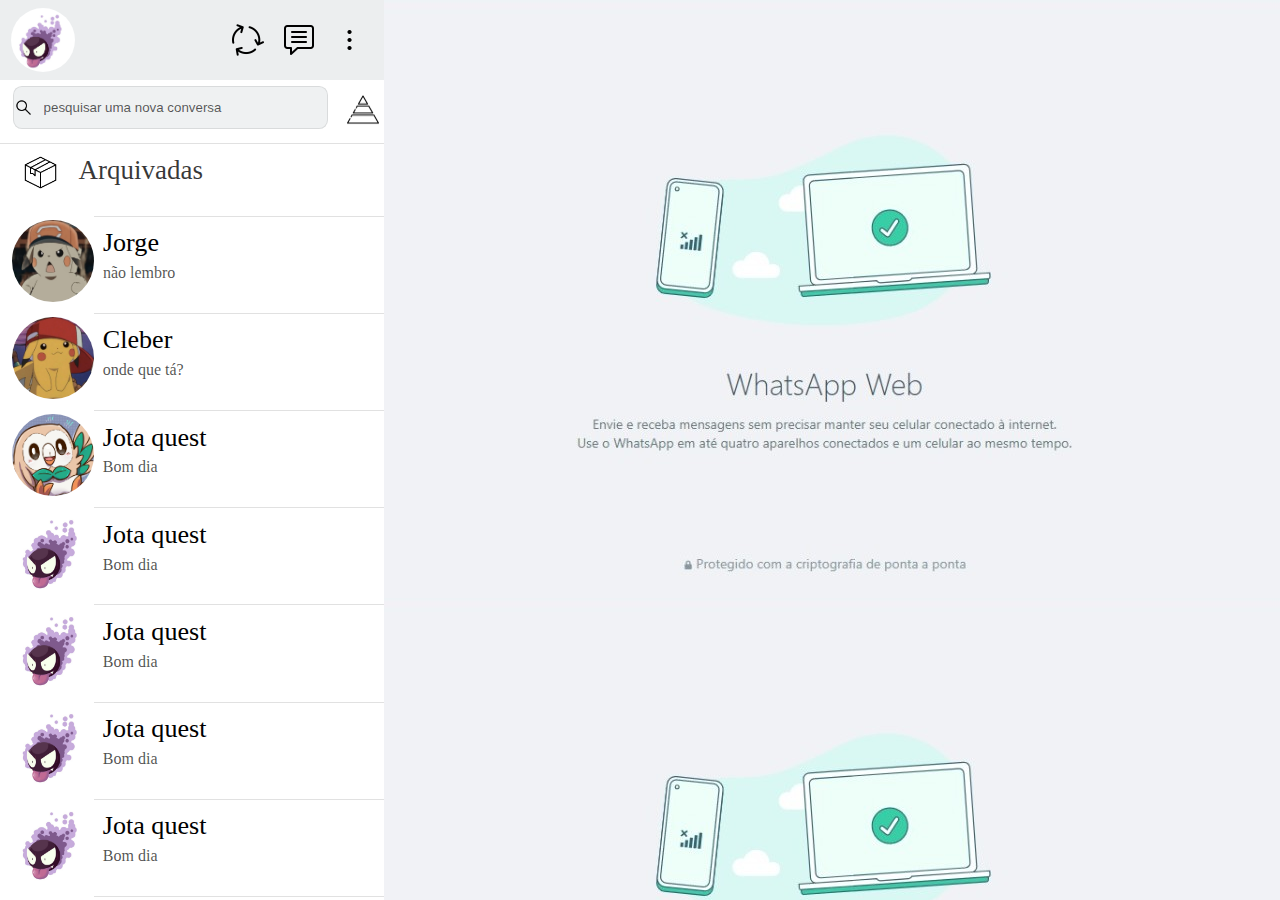
<file: index.html>
<!DOCTYPE html>
<html lang="pt-br">
<head>
    <meta charset="UTF-8">
    <meta http-equiv="X-UA-Compatible" content="IE=edge">
    <meta name="viewport" content="width=device-width, initial-scale=1.0">
    <title>zap zap</title>
    <link rel="stylesheet" href="style.css">
</head>
<body>
    <section id="esquerda">
        <header>
            <img src="img/gastly.jpg" alt="icon" class="icone-1">
            <abbr title="status"><img src="img/retorna.png" alt="icone de status" class="icone-2"></abbr>
            <abbr title="Nova conversa"><img src="img/janela-de-conversa.png" alt="icone de nova conversa" class="icone-2"></abbr>
            <abbr title="mais opções"><img src="img/tres-pontos.png" alt="icone de mais opções" class="icone-2"></abbr>
        </header>
        <section id="pesquisa">

            <div><input type="text" value="pesquisar uma nova conversa" class="CV"> </div>

            <div><abbr title="filtro de conversas não lidas"><img src="img/grafico-de-piramide.png" alt="piramide" class="icone-3"></abbr></div>
        </section>
        
        <section id="conversaS">

            <section id="arquivadas">
                <img src="img/caixa-de-embalagem.png" alt="icone das conversas arquivadas" class="icone-4"> 
                <p>Arquivadas</p>
            </section>

            <div class="conversa">
                <img src="img/pikachu-cion.jpg" alt="icon" class="icone-conversa">
                <div class="mensagem">
                    <p class="nome">Jorge</p>
                    <p class="ult-mens">não lembro</p>
                </div>
            </div>

            <div class="conversa">
                <img src="img/pikachuico.jpg" alt="icon" class="icone-conversa">
                <div class="mensagem">
                    <p class="nome">Cleber</p>
                    <p class="ult-mens">onde que tá?</p>
                </div>
            </div>

            <div class="conversa">
                <img src="img/pokeicon.jpg" alt="icon" class="icone-conversa">
                <div class="mensagem">
                    <p class="nome">Jota quest</p>
                    <p class="ult-mens">Bom dia</p>
                </div>
            </div>

            <div class="conversa">
                <img src="img/gastly.jpg" alt="icon" class="icone-conversa">
                <div class="mensagem">
                    <p class="nome">Jota quest</p>
                    <p class="ult-mens">Bom dia</p>
                </div>
            </div>

            <div class="conversa">
                <img src="img/gastly.jpg" alt="icon" class="icone-conversa">
                <div class="mensagem">
                    <p class="nome">Jota quest</p>
                    <p class="ult-mens">Bom dia</p>
                </div>
            </div>

            <div class="conversa">
                <img src="img/gastly.jpg" alt="icon" class="icone-conversa">
                <div class="mensagem">
                    <p class="nome">Jota quest</p>
                    <p class="ult-mens">Bom dia</p>
                </div>
            </div>

            <div class="conversa">
                <img src="img/gastly.jpg" alt="icon" class="icone-conversa">
                <div class="mensagem">
                    <p class="nome">Jota quest</p>
                    <p class="ult-mens">Bom dia</p>
                </div>
            </div>

            <div class="conversa">
                <img src="img/gastly.jpg" alt="icon" class="icone-conversa">
                <div class="mensagem">
                    <p class="nome">Jota quest</p>
                    <p class="ult-mens">Bom dia</p>
                </div>
            </div>

            <div class="conversa">
                <img src="img/gastly.jpg" alt="icon" class="icone-conversa">
                <div class="mensagem">
                    <p class="nome">Jota quest</p>
                    <p class="ult-mens">Bom dia</p>
                </div>
            </div>
            
            <div class="conversa">
                <img src="img/gastly.jpg" alt="icon" class="icone-conversa">
                <div class="mensagem">
                    <p class="nome">Jota quest</p>
                    <p class="ult-mens">Bom dia</p>
                </div>
            </div>

            <div class="conversa">
                <img src="img/gastly.jpg" alt="icon" class="icone-conversa">
                <div class="mensagem">
                    <p class="nome">Jota quest</p>
                    <p class="ult-mens">Bom dia</p>
                </div>
            </div>

            <div class="conversa">
                <img src="img/gastly.jpg" alt="icon" class="icone-conversa">
                <div class="mensagem">
                    <p class="nome">Jota quest</p>
                    <p class="ult-mens">Bom dia</p>
                </div>
            </div>
            
        </section>
    </section>

    <section id="direita">
        

    </section>
</body>
</html>
</file>
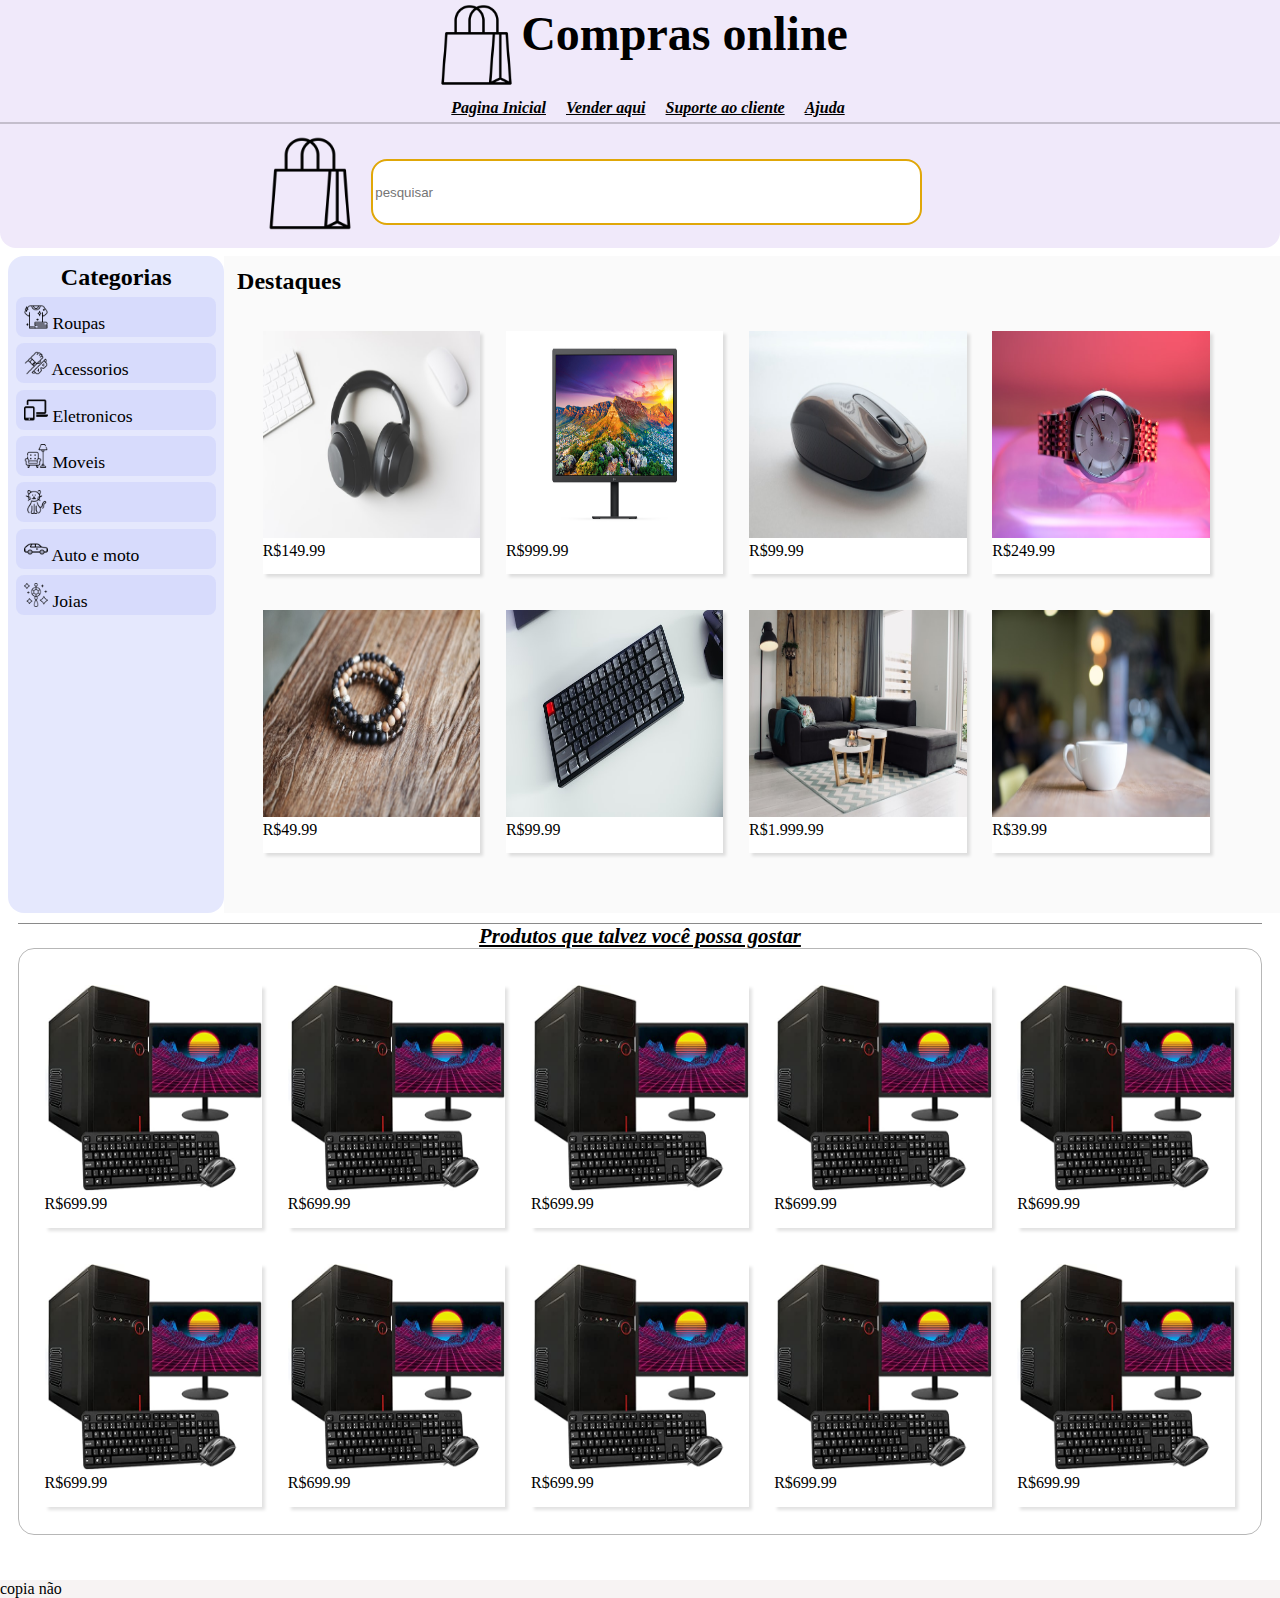
<file: compras-site/index.html>
<!DOCTYPE html>
<html lang="pt-br">
<head>
    <meta charset="UTF-8">
    <meta http-equiv="X-UA-Compatible" content="IE=edge">
    <meta name="viewport" content="width=device-width, initial-scale=1.0">
    <title>Compras</title>
    <link rel="stylesheet" href="style.css">
    <link rel="shortcut icon" href="img/favicon-16x16.png" type="image/x-icon">
</head>
<body>
    <header>
        <img src="img/bolsa-de-compras.png" alt="logo">
        <h1>Compras online</h1>
    </header>
    <nav>
        <a href="#">Pagina Inicial</a>
        <a href="#">Vender aqui</a>
        <a href="#">Suporte ao cliente</a>
        <a href="#">Ajuda</a>
    </nav>
    

    <section id="pesquisa">

        <img src="img/bolsa-de-compras.png" alt="logo">        
        <input type="text" placeholder="pesquisar" maxlength="50" class="input" onclick="clicado('.input')">
        
    </section>



    <main>
        <section id="categorias">
            <h2>Categorias</h2>
            <ul class="lista-catego">
                <li class="li"> 
                    <a href="#"> 
                        <img src="img/catego-icons/roupas.png" alt="foto de um guarda roupa"> 
                        Roupas
                    </a> 
                </li>
                <li class="li"> 
                    <a href="#">
                        <img src="img/catego-icons/acessorios.png" alt="foto de Acessorios">
                        Acessorios
                    </a> 
                </li>
                <li class="li">
                    <a href="#">
                        <img src="img/catego-icons/tablet-e-laptop.png" alt="foto de Eletronicos">
                        Eletronicos
                    </a> 
                </li>
                <li class="li">
                    <a href="#">
                        <img src="img/catego-icons/sofa.png" alt="foto de moveis">
                        Moveis
                    </a> 
                </li>
                <li class="li">
                    <a href="#">
                        <img src="img/catego-icons/gato-preto.png" alt="foto de um gato">
                        Pets
                    </a> 
                </li>
                <li class="li">
                    <a href="#">
                        <img src="img/catego-icons/carro-hatchback.png" alt="foto de um carro">
                        Auto e moto
                    </a> 
                </li>
                <li class="li">
                    <a href="#">
                        <img src="img/catego-icons/joias.png" alt="foto de uma joia">
                        Joias
                    </a> 
                </li>
            </ul>
        </section>

        

        <section id="destaques">          
            <h2>Destaques</h2>

            <section class="C-pro">
                <div class="produto">
                    <a href="#">
                        <img src="img/headsett.jpg" alt="">
                        <p>R$149.99</p>
                    </a>
                </div>
                <div class="produto">
                    <a href="#">
                        <img src="img/HMUA2.jpg" alt="">
                        <p>R$999.99</p>
                    </a>
                </div>
                <div class="produto">
                    <a href="#">
                        <img src="img/mouse.jpg" alt="mouse sem fio">
                        <p>R$99.99</p>
                    </a>
                </div>
                <div class="produto">
                    <a href="#">
                        <img src="img/relogio-pulso.jpg" alt="Relogio de pulso">
                        <p>R$249.99</p>
                    </a>
                </div>
                <div class="produto">
                    <a href="#">
                        <img src="img/pulseiras.jpg" alt="pulseira">
                        <p>R$49.99</p>
                    </a>
                </div>
                <div class="produto">
                    <a href="#">
                        <img src="img/teclado.jpg" alt="teclado">
                        <p>R$99.99</p>
                    </a>
                </div>
                <div class="produto">
                    <a href="#">
                        <img src="img/sofa.jpg" alt="sofá">
                        <p>R$1.999.99</p>
                    </a>
                </div>
                <div class="produto">
                    <a href="#">
                        <img src="img/xicara.jpg" alt="xicara">
                        <p>R$39.99</p>
                    </a>
                </div>

            </section>
                      
        </section>      
    </main>

    
    <section id="produtos-s">
        <h3>Produtos que talvez você possa gostar</h3>

        <div class="C-pro" id="produtos-perifericos">

            <div class="produto">
                <a href="#">
                    <img src="img/51Y4OVKTiWL._AC_SY450_.jpg" alt="imagem de um headset" class="imagem">
                    <p>R$699.99</p>            
                </a>
            </div>
            <div class="produto">
                <a href="#">
                    <img src="img/51Y4OVKTiWL._AC_SY450_.jpg" alt="imagem de um headset" class="imagem">
                    <p>R$699.99</p>            
                </a>
            </div>
            <div class="produto">
                <a href="#">
                    <img src="img/51Y4OVKTiWL._AC_SY450_.jpg" alt="imagem de um headset" class="imagem">
                    <p>R$699.99</p>            
                </a>
            </div>
            <div class="produto">
                <a href="#">
                    <img src="img/51Y4OVKTiWL._AC_SY450_.jpg" alt="imagem de um headset" class="imagem">
                    <p>R$699.99</p>            
                </a>
            </div>
            <div class="produto">
                <a href="#">
                    <img src="img/51Y4OVKTiWL._AC_SY450_.jpg" alt="imagem de um headset" class="imagem">
                    <p>R$699.99</p>            
                </a>
            </div>
            <div class="produto">
                <a href="#">
                    <img src="img/51Y4OVKTiWL._AC_SY450_.jpg" alt="imagem de um headset" class="imagem">
                    <p>R$699.99</p>            
                </a>
            </div>
            <div class="produto">
                <a href="#">
                    <img src="img/51Y4OVKTiWL._AC_SY450_.jpg" alt="imagem de um headset" class="imagem">
                    <p>R$699.99</p>            
                </a>
            </div>
            <div class="produto">
                <a href="#">
                    <img src="img/51Y4OVKTiWL._AC_SY450_.jpg" alt="imagem de um headset" class="imagem">
                    <p>R$699.99</p>            
                </a>
            </div>
            <div class="produto">
                <a href="#">
                    <img src="img/51Y4OVKTiWL._AC_SY450_.jpg" alt="imagem de um headset" class="imagem">
                    <p>R$699.99</p>            
                </a>
            </div>
            <div class="produto">
                <a href="#">
                    <img src="img/51Y4OVKTiWL._AC_SY450_.jpg" alt="imagem de um headset" class="imagem">
                    <p>R$699.99</p>            
                </a>
            </div>


        </div>
    </section>

    <footer>
        <p> copia não </p>
    </footer>
    
    
</body>
</html>
</file>
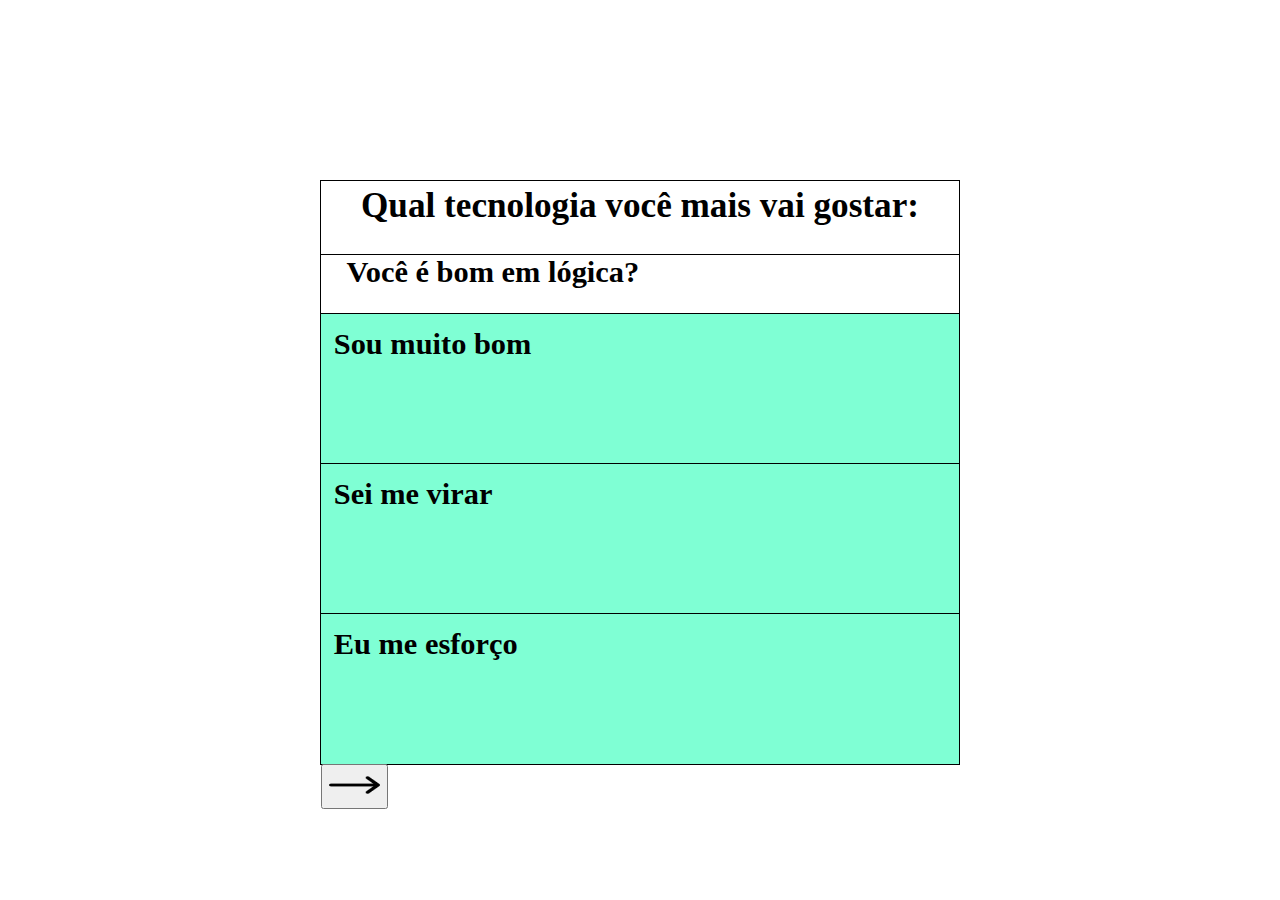
<file: perguntas/index.html>
<!DOCTYPE html>
<html lang="pt-br">
<head>
    <meta charset="UTF-8">
    <meta http-equiv="X-UA-Compatible" content="IE=edge">
    <meta name="viewport" content="width=device-width, initial-scale=1.0">
    <title>documento</title>
    <link rel="stylesheet" href="style/style.css">
</head>
<body>
    <main id="main">
        <h1>Qual tecnologia você mais vai gostar:</h1>
        <h2 id="pergunta">Você é bom em lógica?</h2>
        <section id="secao">
            <div class="questao">
                <h3>Sou muito bom</h3>
            </div>
            <div class="questao">
                <h3>Sei me virar</h3>
            </div>
            <div class="questao">
                <h3>Eu me esforço</h3>
            </div>
        </section>
        <button id="botao">
            <img src="img/seta-direita.png" alt="seta">
        </button>
    </main>
    <script src="script/script.js"></script>
</body>
</html>
</file>
<file: style.css>
body{
    height: 100vh;
    
    margin: 0;
    display: grid;
    box-sizing: border-box;
    grid-template-areas: "1 nome" ;
    grid-template-columns: 30% 70%;
    grid-template-areas: 100vh;
}

section#esquerda {
    background-color: rgba(240, 248, 255, 0);
    grid-area: 1 ;
    height: 83.8vh;
}

section#direita {
 /*   background-color: rgba(58, 58, 219, 0.486); */
    grid-area: nome ;
    background-image: url(img/zap.jpg);
}



/* parte do perfil e pesquisa  */

header {
    
    height: 8vh;
    background-color: rgba(196, 202, 207, 0.329);
    padding-top: 2%;
    display: flex;
    justify-content: space-evenly;
}

.icone-1 {
    border-radius: 50%;
    height: 90%;
    cursor: pointer;
    margin-left: -2%;
    margin-right: 36%;
}

.icone-2 {
    cursor: pointer;
    height: 45%;
    margin-top: 50%;
    
}

.icone-3 {
    cursor: pointer;
    height: 3.5vh;
    margin-top: 45%;
    margin-left: 100%;
}

.icone-4 {
    cursor: pointer;
    height: 3.9vh;
    margin-top: 3%;
    margin-left: 6%;
    margin-right: 2%;
}

section#pesquisa {
    height: 7vh;
    display: flex;
}



.CV {
    height: 4.3vh;
    width: 22vw;
    background-image: url(img/lupa.png);
    background-repeat: no-repeat;
    background-position: left;
    background-size: 6%;
    background-color: rgba(135, 148, 156, 0.13);
    padding-left: 30px;
    border: 1px solid rgba(0, 0, 0, 0.096);
    border-radius: 0.7vw;
    margin-left: 4%;
    margin-top: 2%;
    margin-bottom: 4%;
    color: rgba(0, 0, 0, 0.658);
} 


/* Conversas */


section#arquivadas {
    display: flex;
    height: 8vh;
    border-top: 1px solid rgba(0, 0, 0, 0.116);
    font-size: 3vh;
    color: rgba(0, 0, 0, 0.781);
}

section#arquivadas > p {
    text-indent: 1vw;
    margin-top: 3%;
}

/* pessoas no canto esquerdo */
section#conversaS {
    overflow: auto;
    height: 100%;
    
}



.conversa {
    height: 10.8vh;
    display: flex;
  /*  background-color: rgb(245, 246, 246); */
    
    
}

.conversa:hover {
    cursor: pointer;
    background-color: rgb(216, 210, 210);
}

.icone-conversa {
    height: 85%;
    border-radius: 90%;
    margin-top: 1%;
    margin-left: 3%;
}

.mensagem {
    border-top: 1px solid rgba(0, 0, 0, 0.116);
    width: 100%;
    flex-direction: column;
    
}

.ult-mens {
    margin: 0;
    color: rgba(0, 0, 0, 0.692);
    margin-top: 2%;
    margin-left: 3%;
}

.nome {
    font-size: 2.9vh;
    margin: 0;
    margin-left: 3%;
    margin-top: 4%;

    
}



/* barra de rolagem */
::-webkit-scrollbar {
    width: 0.5vw;
}

::-webkit-scrollbar-thumb {
    background-color: rgb(206, 208, 209);
}
</file>
<file: compras-site/style.css>
* {
    margin: 0;
    box-sizing: border-box;
}


body {
    height: 100vh;   
}

/* TOPO (header e nav)  */
header {
    display: flex;
    width: 100%;
    height: 10vh;
    justify-content: center;
    font-size: 1.5rem;
    background-color: #ddcdf471;
}

header  h1 {
    margin-top: 0.4rem;
}

header img {
    height: 99%;
    
}

nav {
    font-style: italic;
    font-weight: bold;
    text-decoration: none;
    text-align: center;
    padding-top: 1vh;
    height: 3.5vh;
    padding-bottom: 0.5vh;
    background-color: #ddcdf471;
}

nav a {
    padding-left: 1rem;
    text-decoration: underline;
    color: black;
}


main {
    display: flex;
    height: 73vh;
    
}

/* categorias */

#categorias {
    width: 17%;
    height: 100%;
    border-radius: 1rem;
    padding: 0.5rem;
    margin-left: 0.5rem;
    margin-top: 0.5rem;
    background-color: #c6ccfa75;
}

#categorias h2 {
    text-align: center;  
}

.lista-catego {
    list-style: none;
    padding-left: 0;   
}

.li {
    height: 2.5rem;
    padding: 3px;
    font-size: 1.1rem;
    padding: 0.5rem;
    margin-top: 0.4rem;
    background-color: #c6ccfa73;
    border-radius: 0.5rem;
}

.li a {
    text-decoration: none;
    color: black;   
}

.li a:hover {
    color: brown;
    font-weight: bolder;
}

.li img {
    height: 100%;
}


.li:hover {
    height: 3rem;  
    box-shadow: 0.3rem 0.3rem 0.1rem rgba(0, 0, 0, 0.308);
}



/* pesquisas */

#pesquisa {
    height: 14vh;
    width: 100%;
    padding: 0.3rem 0.3rem 0.5rem 0.3rem;
    border-radius: 0 0 1rem 1rem ;
    border-top: 2px solid rgba(0, 0, 0, 0.185);
    padding-top: 0.5rem;
    position: relative;
    background-color: #ddcdf471;
}

#pesquisa img {
    margin-left: 20%;
    height: 95%;
}


.input {
    width: 43%;
    height: 53%;  
    position: absolute;
    bottom: 1.4rem;
    right: 28vw;
    border-radius: 1rem;
    border: 0.14rem solid #e0a708;
    outline: 0;
}




/* destaques */

#destaques {    
    width: 83%;
    padding: 0.8rem;
    margin-top: 0.5rem;
    height: 100%;
    background-color: rgb(250, 250, 250);
}



/* produtos */


.produto {  
    height: 27vh;
    width: 17vw; 
    margin-top: 4vh;
    margin-left: 2vw;
    background-color: #fff;
    box-shadow: 0.2rem 0.2rem 0.2rem rgba(0, 0, 0, 0.116);
}

.produto a {
    text-decoration: none;
    color: black;
}

.produto h2 {
    height: 3vh;
}

.produto img {
    height: 85%;    
    width: 100%;    
}


.produto:hover {
    padding: 0.5vh; 
    box-shadow: 0.3rem 0.5rem 0.1rem rgba(0, 0, 0, 0.226);
}

.C-pro {
    display: flex;
    flex-wrap: wrap;
}


/* produtos "secundarios" */



#produtos-s {
    margin: 2vh;
    border-top: 1px solid rgba(0, 0, 0, 0.459);
}

#produtos-s h3 {
    font-style: italic;
    text-align: center;
    text-decoration: underline;
    font-size: 1.3rem;
}


#produtos-perifericos {
    border: 1px solid rgba(0, 0, 0, 0.281);
    border-radius: 1rem;
    padding-bottom: 3vh;
}





footer {
    margin-top: 5vh;
    color: black;
    background-color: rgb(247, 243, 243);
}


@media (max-width: 889px) {
    
    main {
        display: block;
        height: auto;   
    }

    html {
        font-size: 13px;
    }

    /* categorias */

    #categorias {
        width: 100%;
        height: 20vh;
        border-radius: 1rem;
        padding: 0.5rem;
        margin-left: 0.5rem;
        margin-top: 0.5rem;
        background-color: #c6ccfa75;
        margin-bottom: 10px;
    }

    .lista-catego {
        list-style: none;
        padding-left: 0; 
        display: flex;
        flex-wrap: wrap;
    }

    .li {
        height: 2.6rem;
        padding: 3px;
        font-size: 1.1rem;
        padding: 0.5rem;
        margin-top: 0.4rem;
        margin-left: 0.5rem;
        background-color: #c6ccfa73;
        border-radius: 0.5rem;
        width: 30%;
        font-size: 1rem;
    }
    
    .li:hover {
        height: 2.5rem;
    }

    /* pesquisa */

    #pesquisa {
        height: 14vh;
        width: 100%;
        padding: 0.3rem 0.3rem 0.5rem 0.3rem;
        border-radius: 0 0 1rem 1rem ;
        border-top: 2px solid rgba(0, 0, 0, 0.185);
        padding-top: 0.5rem;
        position: relative;
        background-color: #ddcdf471;
    }
    
    #pesquisa img {
        margin-left: 10%;
        height: 80%;
    }

    /* destaques e produtos */

    #destaques {    
        width: 99%;
        padding: 0.8rem;
        margin-top: 0.5rem;
        height: 100%;
        background-color: rgb(250, 250, 250);
    }
    
    .produto {  
        height: 21vh;
        width: 25vw; 
        margin-top: 4vh;
        margin-left: 5vw;
        background-color: #fff;
        box-shadow: 0.2rem 0.2rem 0.2rem rgba(0, 0, 0, 0.116);
    }

    .produto img {
        height: 80%;    
        width: 100%;    
    }
    

}






@media (max-width: 749px) {

    /* categorias */

    #categorias {
        width: 100%;
        height: 25vh;
        border-radius: 1rem;
        padding: 0.5rem;
        margin-left: 0.5rem;
        margin-top: 0.5rem;
        background-color: #c6ccfa75;
        margin-bottom: 10px;
    }

    .lista-catego {
        list-style: none;
        padding-left: 0; 
        display: flex;
        flex-wrap: wrap;
    }

    .li {
        height: 3rem;
        padding: 3px;
        font-size: 1.1rem;
        padding: 0.5rem;
        margin-top: 0.4rem;
        margin-left: 0.5rem;
        background-color: #c6ccfa73;
        border-radius: 0.5rem;
        width: 30%;
        font-size: 1rem;
    }
    
    .li:hover {
        height: 2.5rem;
    }

    .produto {  
        height: 19vh;
        width: 25vw; 
        margin-top: 4vh;
        margin-left: 5vw;
        background-color: #fff;
        box-shadow: 0.2rem 0.2rem 0.2rem rgba(0, 0, 0, 0.116);
    }
};
</file>
<file: perguntas/style/style.css>
* {
    margin: 0;
    box-sizing: border-box;
}

main {
    height: 65vh;
    width: 50vw;
    margin: auto;
    margin-top: 20vh;
    border: 1px solid black;
    padding-top: 0.5vh;
}

h1 {
    font-size: 2.2rem;
    text-align: center;
    height: 12%;
    border-bottom: 1px solid black;
    
}

h3 {
    font-size: 1.9rem;
}

#pergunta {
    height: 10%;
    font-size: 1.9rem;
    text-indent: 2vw;
    
}

section {
    height: 78%;
}

.questao {
    height: 33.3%;
    border-top: 1px solid black;
    text-indent: 2%;
    padding-top: 2%;
    background-color: aquamarine;
}

.questao > h2 {
    pointer-events: none;
}

img {
    height: 4vh;
    width: 4vw;
    pointer-events: none;
}


.selecionado {
    background-color: rgb(16, 83, 61);
}

.nome {
    font-size: 1.8rem;
    text-align: center;
    margin-top: 20%;
    text-decoration: underline;
}

.fotoResult {
    height: 93%;
    width: 100%;
}

@media (max-width: 900px) {
    main {
        height: 65vh;
        width: 100vw;
        margin-top: 5vh;
        border: 1px solid black;
    }
}
</file>
